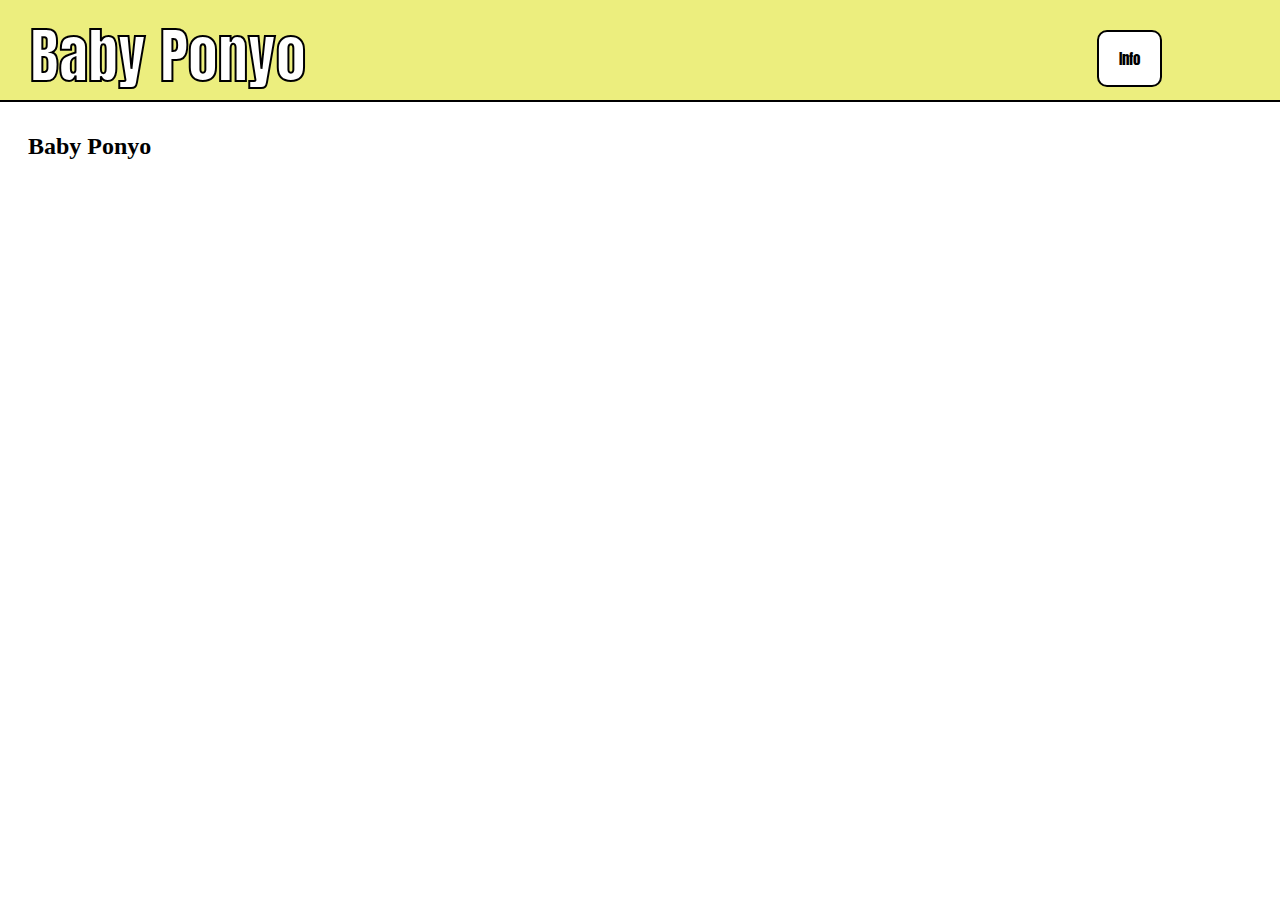
<file: index.html>
<!DOCTYPE html>
<link rel="stylesheet" href="style.css">
<html>
    <head>
<title>Baby Ponyo</title>
<link href="https://fonts.googleapis.com/css2?family=Anton&display=swap" rel="stylesheet">
    </head>
    <body>
        <header>
            <div style="display: grid;
            grid-template-columns: 6fr 1fr;">
                <div>
                    <a href="/" class="maintitle" >Baby Ponyo</a>
                </div>
                <div>
                    <a href="/info.html"><button class="titlebutton">Info</button></a>
                </div>
            </div>
        </header>
<h2>Baby Ponyo</h2>
</body>
</html>
</file>
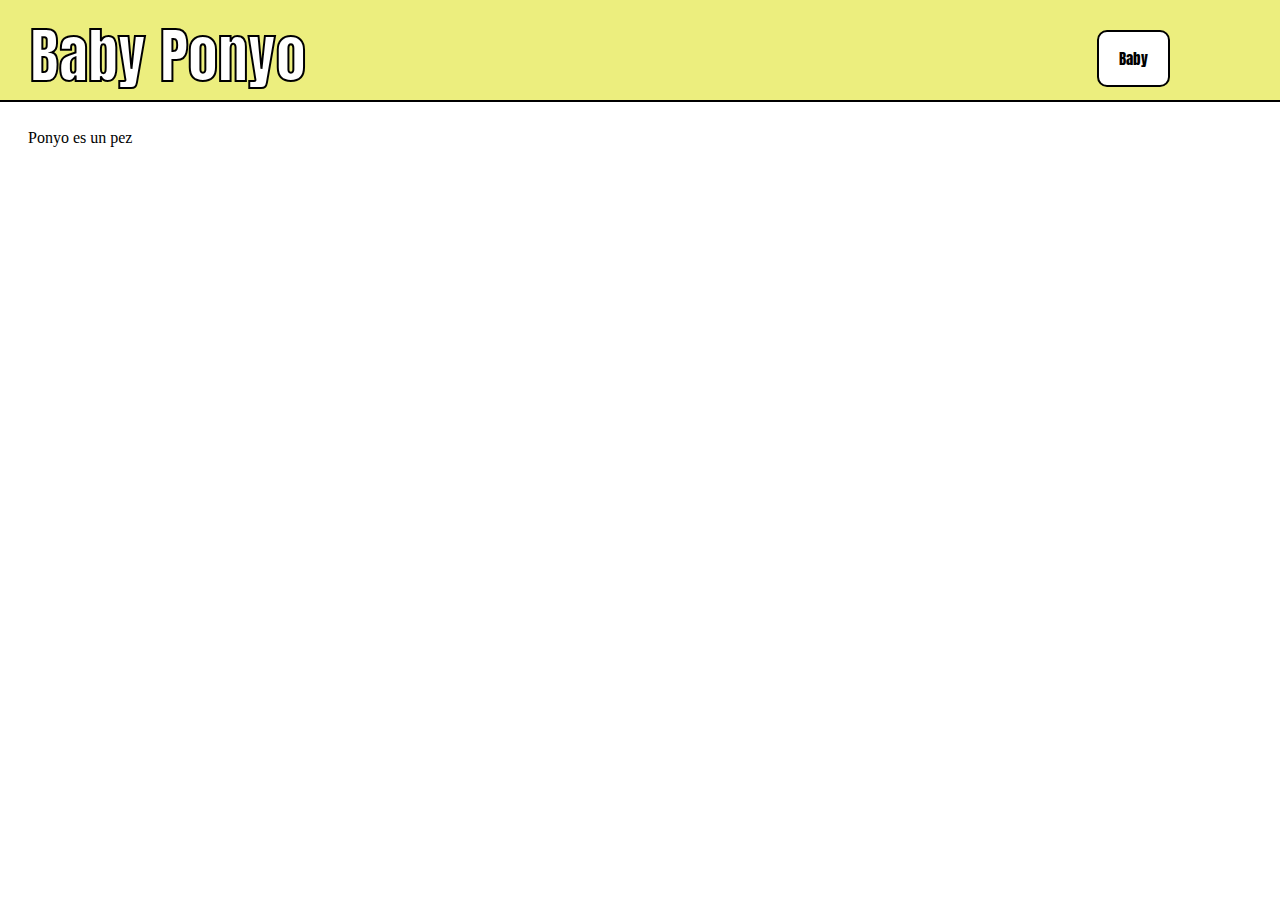
<file: info.html>
<!DOCTYPE html>
<link rel="stylesheet" href="style.css">
<html>
    <head>
<title>Baby Ponyo 2</title>
<link href="https://fonts.googleapis.com/css2?family=Anton&display=swap" rel="stylesheet">
    </head>
    <body>
        <header>
            <div style="display: grid;
            grid-template-columns: 6fr 1fr;">
                <div>
                    <a href="/" class="maintitle" >Baby Ponyo</a>
                </div>
                <div>
                    <a href="/info.html"><button class="titlebutton">Baby</button></a>
                </div>
            </div>
        </header>
<p>Ponyo es un pez</p>
    </body>
</html>
</file>
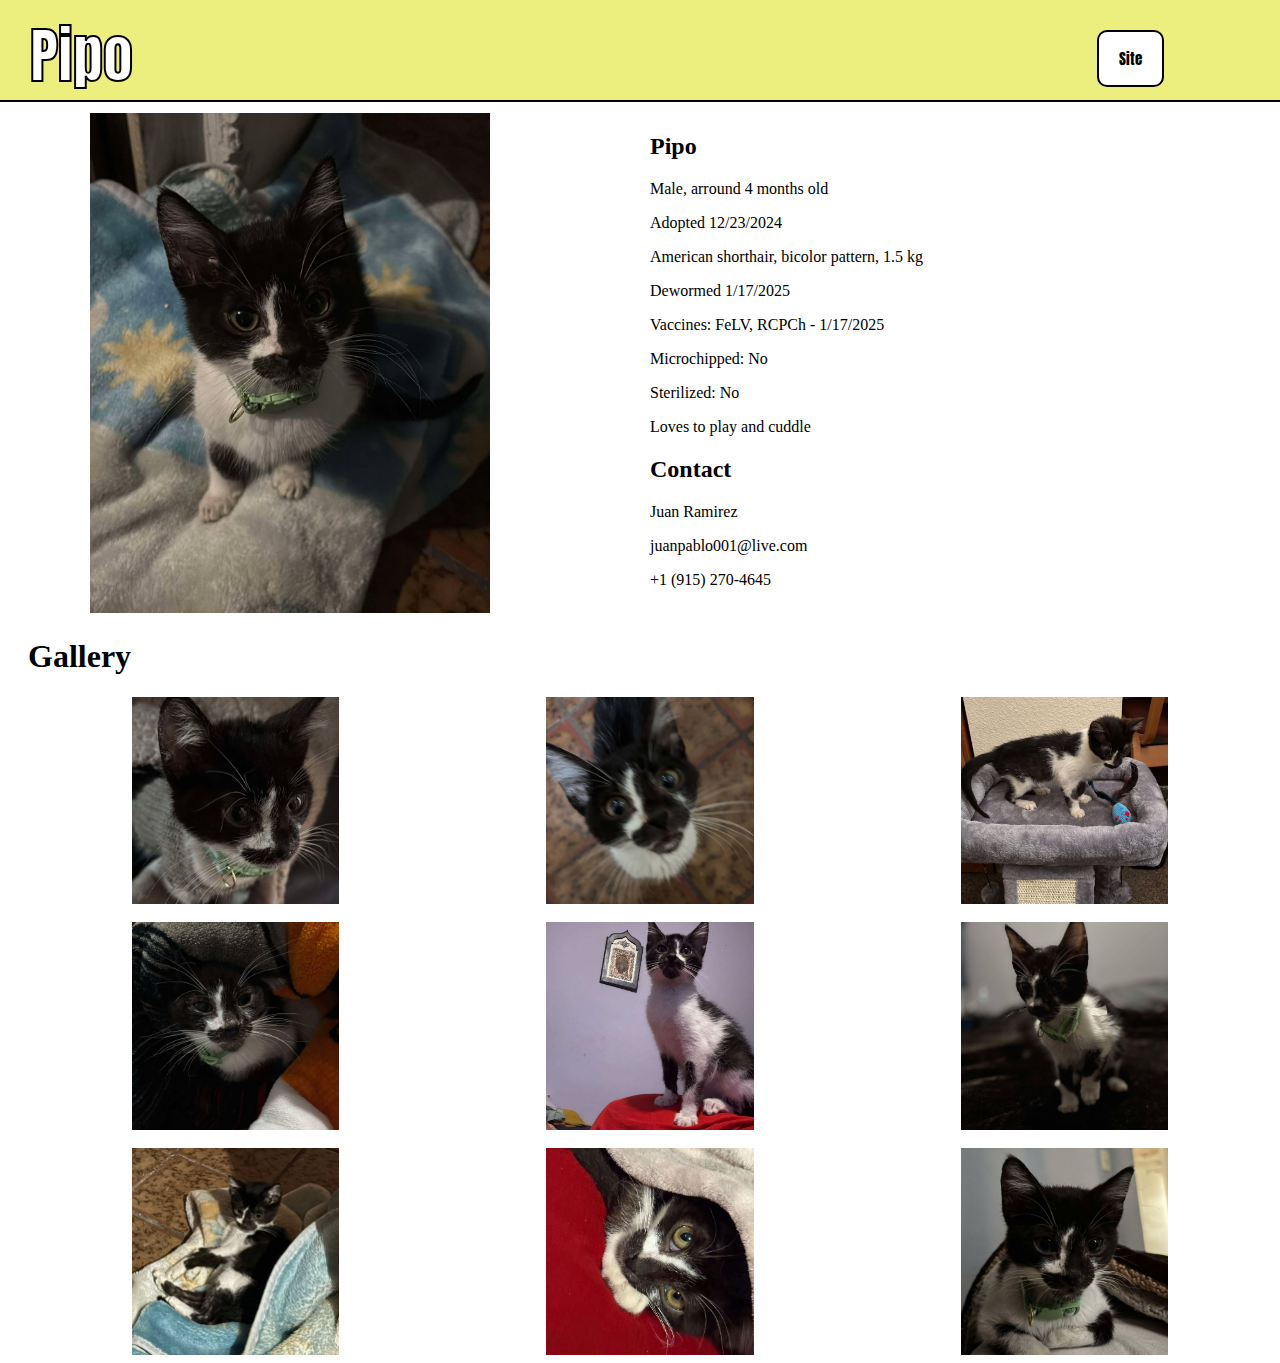
<file: pipo.html>
<!DOCTYPE html>
<link rel="stylesheet" href="style.css">
<html>
    <head>
<title>Pipo</title>
<link href="https://fonts.googleapis.com/css2?family=Anton&display=swap" rel="stylesheet">
    </head>
    <body>
        <header>
            <div style="display: grid;
            grid-template-columns: 6fr 1fr;">
                <div>
                    <a href="/" class="maintitle" >Pipo</a>
                </div>
                <div>
                    <a href="/index.html"><button class="titlebutton">Site</button></a>
                </div>
            </div>
        </header>
<div style="display: grid;
            grid-template-columns: 4fr 4fr;">
            <div>
                <img src="pipo.jpg" height="500" style="padding-left: 10%;"> 
            </div>
            <div>
                <h2>Pipo</h2>
                <p>Male, arround 4 months old</p>
                <p>Adopted 12/23/2024</p>
                <p>American shorthair, bicolor pattern, 1.5 kg</p>
                <p>Dewormed 1/17/2025</p>
                <p>Vaccines: FeLV, RCPCh - 1/17/2025</p>
                <p>Microchipped: No</p>
                <p>Sterilized: No</p>
                <p>Loves to play and cuddle</p>
                <h2>Contact</h2>
                <p>Juan Ramirez</p>
                <p>juanpablo001@live.com</p>
                <p>+1 (915) 270-4645</p>
            </div>
        </div>
<h1>Gallery</h1>
<div style="display: grid;
            grid-template-columns: 1fr 1fr 1fr;">
            <div>
                <img class="center" width="200px"
                height="auto"src="472320596_980551874165853_3789899886920697012_n.jpg"  > 
            </div>
            <div>
                <img  class="center" width="200px"
                height="auto" src="473006638_584552114385360_2032638005601055851_n.jpg"  > 
            </div>
            <div>
                <img class="center" width="200px"
                height="auto" src="473224491_4095250780695379_6251835691973288553_n.jpg"  > 
            </div>
            
        </div>
        <br>
        <div style="display: grid;
            grid-template-columns: 1fr 1fr 1fr;">
            
            <div>
                <img class="center" width="200px"
                height="auto" src="473362162_933111312144974_1510080234853106623_n.jpg" > 
            </div>
            <div>
                <img class="center" width="200px"
                height="auto" src="473415142_986892166661155_1690374389424040987_n.jpg"  > 
            </div>
            <div>
                <img class="center" width="200px"
                height="auto" src="473440210_1378821853112494_1491844803219974399_n.jpg" >  
            </div>
        </div>
        <br>
        <div style="display: grid;
            grid-template-columns: 1fr 1fr 1fr;">
            
            <div>
                <img class="center" width="200px"
                height="auto" src="473443791_2596303013890229_7994656591394604130_n.jpg"  >  
            </div>
            <div>
                <img class="center" width="200px"
                height="auto" src="474376546_1605909747476993_2579211414516395877_n.jpg"  >  
            </div>
            <div>
                <img class="center" width="200px"
                height="auto"  src="474480002_1130211545259152_1546711387312214208_n.jpg"  >  
            </div>
        </div>
</body>
</html>
</file>
<file: style.css>
body{
    background-color: #FFFFFF;
    padding-top: 105px;
    padding-left: 20px;
}
.center {
    display: block;
    margin-left: auto;
    margin-right: auto;
    width: 50%;
  }
header{
    background-color: #ecee7e;
    position:fixed;
    top:0px;
    left:0px;
    right:0px;
    height:100px;
    border-bottom-width: 2px;
    border-bottom-style: solid;
    border-bottom-color: black;
}
.maintitle{ 
    vertical-align: top;
    display: inline-block;
    cursor: pointer;
    text-decoration: none;
    font-size: 60px;
    margin-top: 10px;
    margin-left: 30px;
    font-family: "Anton";
    color: #FFFFFF;
  -webkit-text-stroke-width: 2px;
  -webkit-text-stroke-color: black;
}
.titlebutton{
    justify-content: right;
    display: inline-block;
    border-radius: 10px;
    cursor: pointer;
    font-family: "Anton";
    font-size: 15px;
    background-color: white; 
    color: black;
    border-color: black;
    border-style: solid;
    border-width: 2px;
    margin-top: 30px;;
    padding-top: 15px;
    padding-bottom: 15px;
    padding-left: 20px;
    padding-right: 20px;
    transition: background-color 100ms;
}
.titlebutton:hover{
    cursor: pointer;
    font-family: "Anton";
    font-size: 15px;
    background-color: black; 
    color: white;
    border-color: white;
    padding-top: 15px;
    padding-bottom: 15px;
    padding-left: 20px;
    padding-right: 20px;
}
.titlebutton:active{
    cursor: pointer;
    font-family: "Anton";
    font-size: 15px;
    background-color: black; 
    opacity: .5;
    color: white;
    border-color: white;
    padding-top: 15px;
    padding-bottom: 15px;
    padding-left: 20px;
    padding-right: 20px;
}

/*
colores: 
#b3504c tamarindito
#4CAFB3 verde tamarindito
#6DD599 verde mentita
*/
</file>
